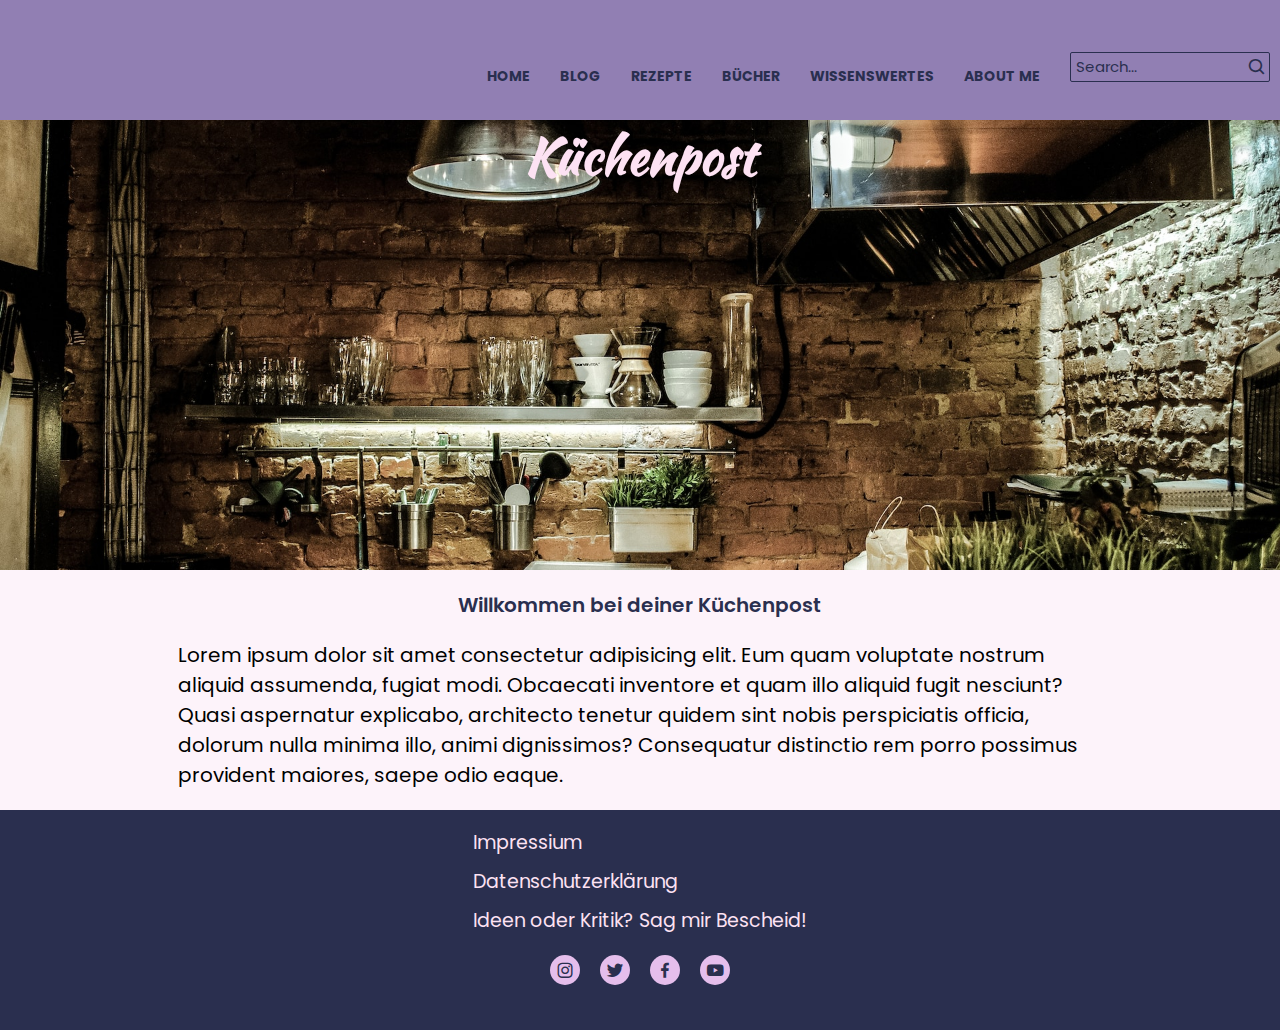
<file: index.html>
<!DOCTYPE html>
<html lang="en">
  <head id="home">
    <meta charset="UTF-8" />
    <meta name="viewport" content="width=device-width, initial-scale=1.0" />
    <!-- Favicon -->
    <link rel="icon" href="/img/favicon.png" />
    <!-- Boxicons -->
    <link
      href="https://unpkg.com/boxicons@2.1.4/css/boxicons.min.css"
      rel="stylesheet"
    />
    <!-- Style Sheet -->
    <link rel="stylesheet" href="css/main.css" />
    <title>Kuechenpost</title>
  </head>
  <body>
    <header class="header">
      <!-- <div class="logo">
        <h2>Küchenpost</h2>
      </div> -->
      <div class="burger-menu">
        <i class="bx bx-menu"></i>
      </div>
      <nav class="navbar">
        <ul class="navbar__links">
          <li><a href="#home">Home</a></li>
          <li><a href="blog.html">Blog</a></li>
          <li><a href="recipes.html">Rezepte</a></li>
          <li><a href="book.html">Bücher</a></li>
          <li><a href="#">Wissenswertes</a></li>
          <li><a href="aboutme.html">about me</a></li>
        </ul>
      </nav>
      <form action="#" class="search-bar">
        <input type="text" placeholder="Search..." />
        <button type="submit"><i class="bx bx-search"></i></button>
      </form>
    </header>
    <main>
      <div class="hero">
        <h1>Küchenpost</h1>
      </div>
      <h2>Willkommen bei deiner Küchenpost</h2>
      <div class="container">
        
        <p>
          Lorem ipsum dolor sit amet consectetur adipisicing elit. Eum quam
          voluptate nostrum aliquid assumenda, fugiat modi. Obcaecati inventore
          et quam illo aliquid fugit nesciunt? Quasi aspernatur explicabo,
          architecto tenetur quidem sint nobis perspiciatis officia, dolorum
          nulla minima illo, animi dignissimos? Consequatur distinctio rem porro
          possimus provident maiores, saepe odio eaque.
        </p>
      </div>
    </main>

    <footer>
      <section class="footer">
        <div class="footer__links">
          <ul>
            <li><a href="impressium.html">Impressium</a></li>
            <li><a href="datenschutz.html">Datenschutzerklärung</a></li>
            <li>
              <a href="contactme.html">Ideen oder Kritik? Sag mir Bescheid!</a>
            </li>
          </ul>

          <div class="footer__icon">
            <a href="#"><i class="bx bxl-instagram"></i></a>
            <a href="#"><i class="bx bxl-twitter"></i></a>
            <a href="#"><i class="bx bxl-facebook"></i></a>
            <a href="#"><i class="bx bxl-youtube"></i></a>
          </div>
        </div>
      </section>
    </footer>

    <script type="text/javascript" src="/script.js"></script>
  </body>
</html>
</file>
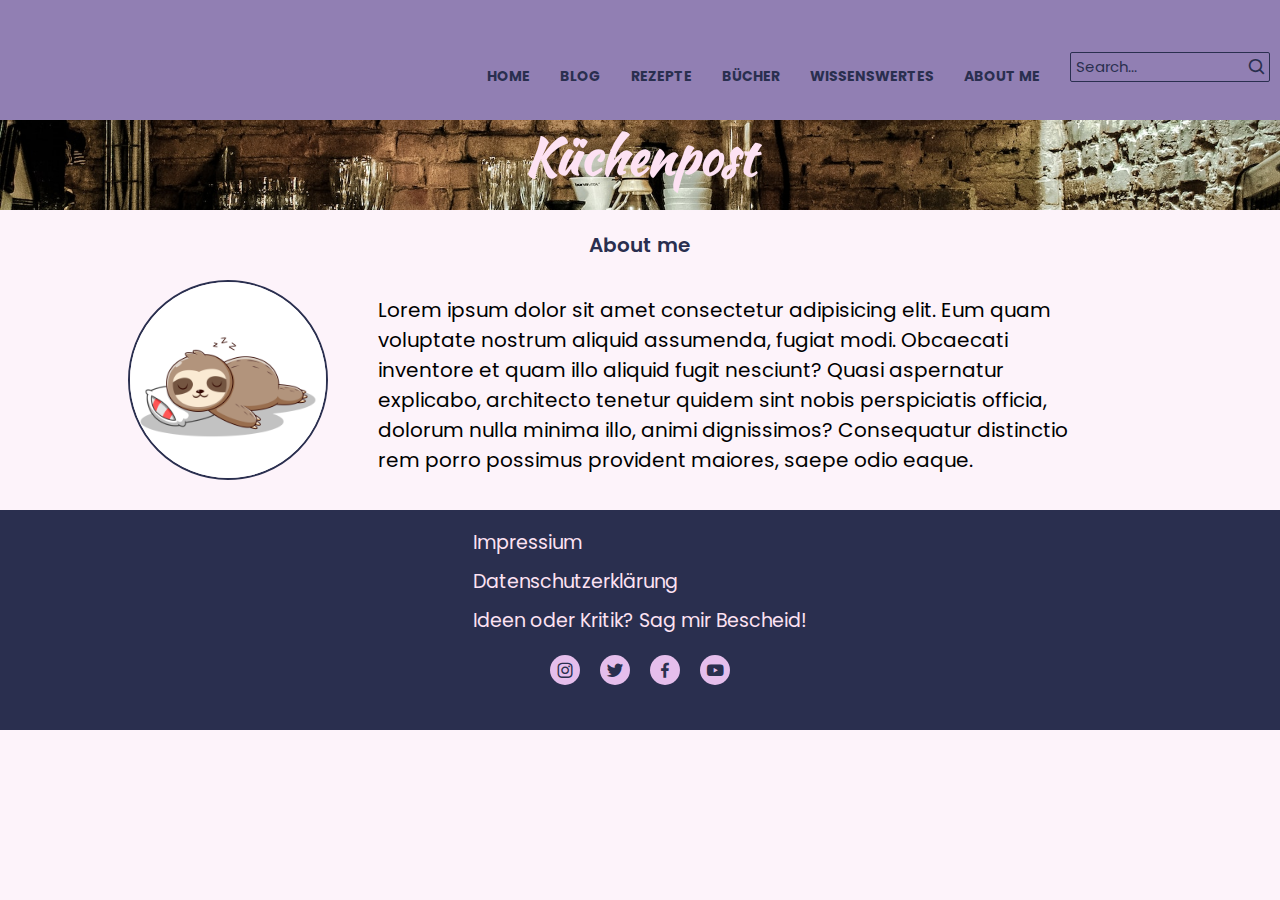
<file: aboutme.html>
<!DOCTYPE html>
<html lang="en">
  <head id="home">
    <meta charset="UTF-8" />
    <meta name="viewport" content="width=device-width, initial-scale=1.0" />
    <!-- Favicon -->
    <link rel="icon" href="/img/favicon.png" />
    <!-- Boxicons -->
    <link
      href="https://unpkg.com/boxicons@2.1.4/css/boxicons.min.css"
      rel="stylesheet"
    />
    <!-- Style Sheet -->
    <link rel="stylesheet" href="css/main.css" />
    <title>Kuechenpost</title>
  </head>
  <body>
    <header class="header">
      <!-- <div class="logo">
        <h2>Küchenpost</h2>
      </div> -->
      <div class="burger-menu">
        <i class="bx bx-menu"></i>
      </div>
      <nav class="navbar">
        <ul class="navbar__links">
          <li><a href="index.html">Home</a></li>
          <li><a href="blog.html">Blog</a></li>
          <li><a href="recipes.html">Rezepte</a></li>
          <li><a href="book.html">Bücher</a></li>
          <li><a href="#">Wissenswertes</a></li>
          <li><a href="aboutme.html">about me</a></li>
        </ul>
      </nav>
      <form action="#" class="search-bar">
        <input type="text" placeholder="Search..." />
        <button type="submit"><i class="bx bx-search"></i></button>
      </form>
    </header>
    <main>
      <div class="hero hero2">
        <h1>Küchenpost</h1>
      </div>
      <h2>About me</h2>
      <div class="container about-me">
        <img src="img/sloth.jpg" alt="">
        <p>
          Lorem ipsum dolor sit amet consectetur adipisicing elit. Eum quam
          voluptate nostrum aliquid assumenda, fugiat modi. Obcaecati inventore
          et quam illo aliquid fugit nesciunt? Quasi aspernatur explicabo,
          architecto tenetur quidem sint nobis perspiciatis officia, dolorum
          nulla minima illo, animi dignissimos? Consequatur distinctio rem porro
          possimus provident maiores, saepe odio eaque.
        </p>
      </div>
    </main>

    <footer>
      <section class="footer">
        <div class="footer__links">
          <ul>
            <li><a href="impressium.html">Impressium</a></li>
            <li><a href="datenschutz.html">Datenschutzerklärung</a></li>
            <li>
              <a href="contactme.html">Ideen oder Kritik? Sag mir Bescheid!</a>
            </li>
          </ul>

          <div class="footer__icon">
            <a href="#"><i class="bx bxl-instagram"></i></a>
            <a href="#"><i class="bx bxl-twitter"></i></a>
            <a href="#"><i class="bx bxl-facebook"></i></a>
            <a href="#"><i class="bx bxl-youtube"></i></a>
          </div>
        </div>
      </section>
    </footer>

    <script type="text/javascript" src="/script.js"></script>
  </body>
</html>
</file>
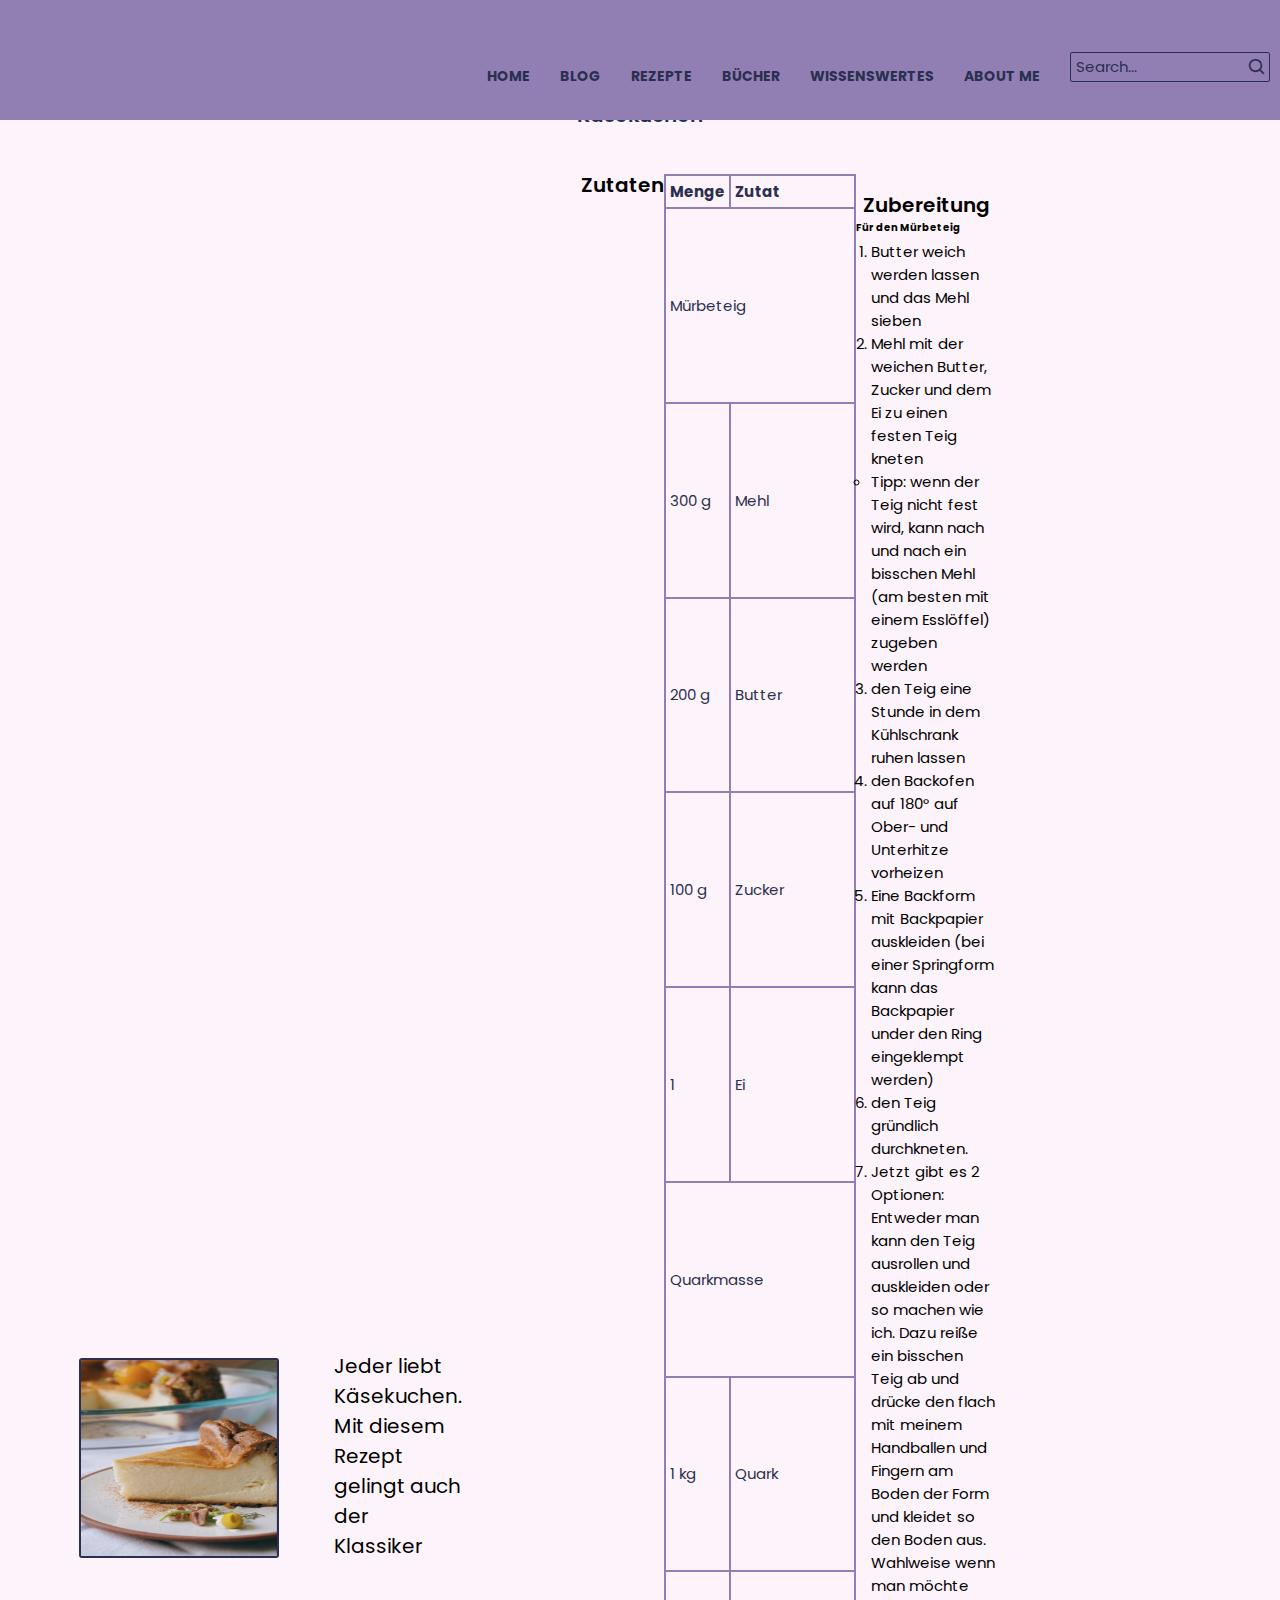
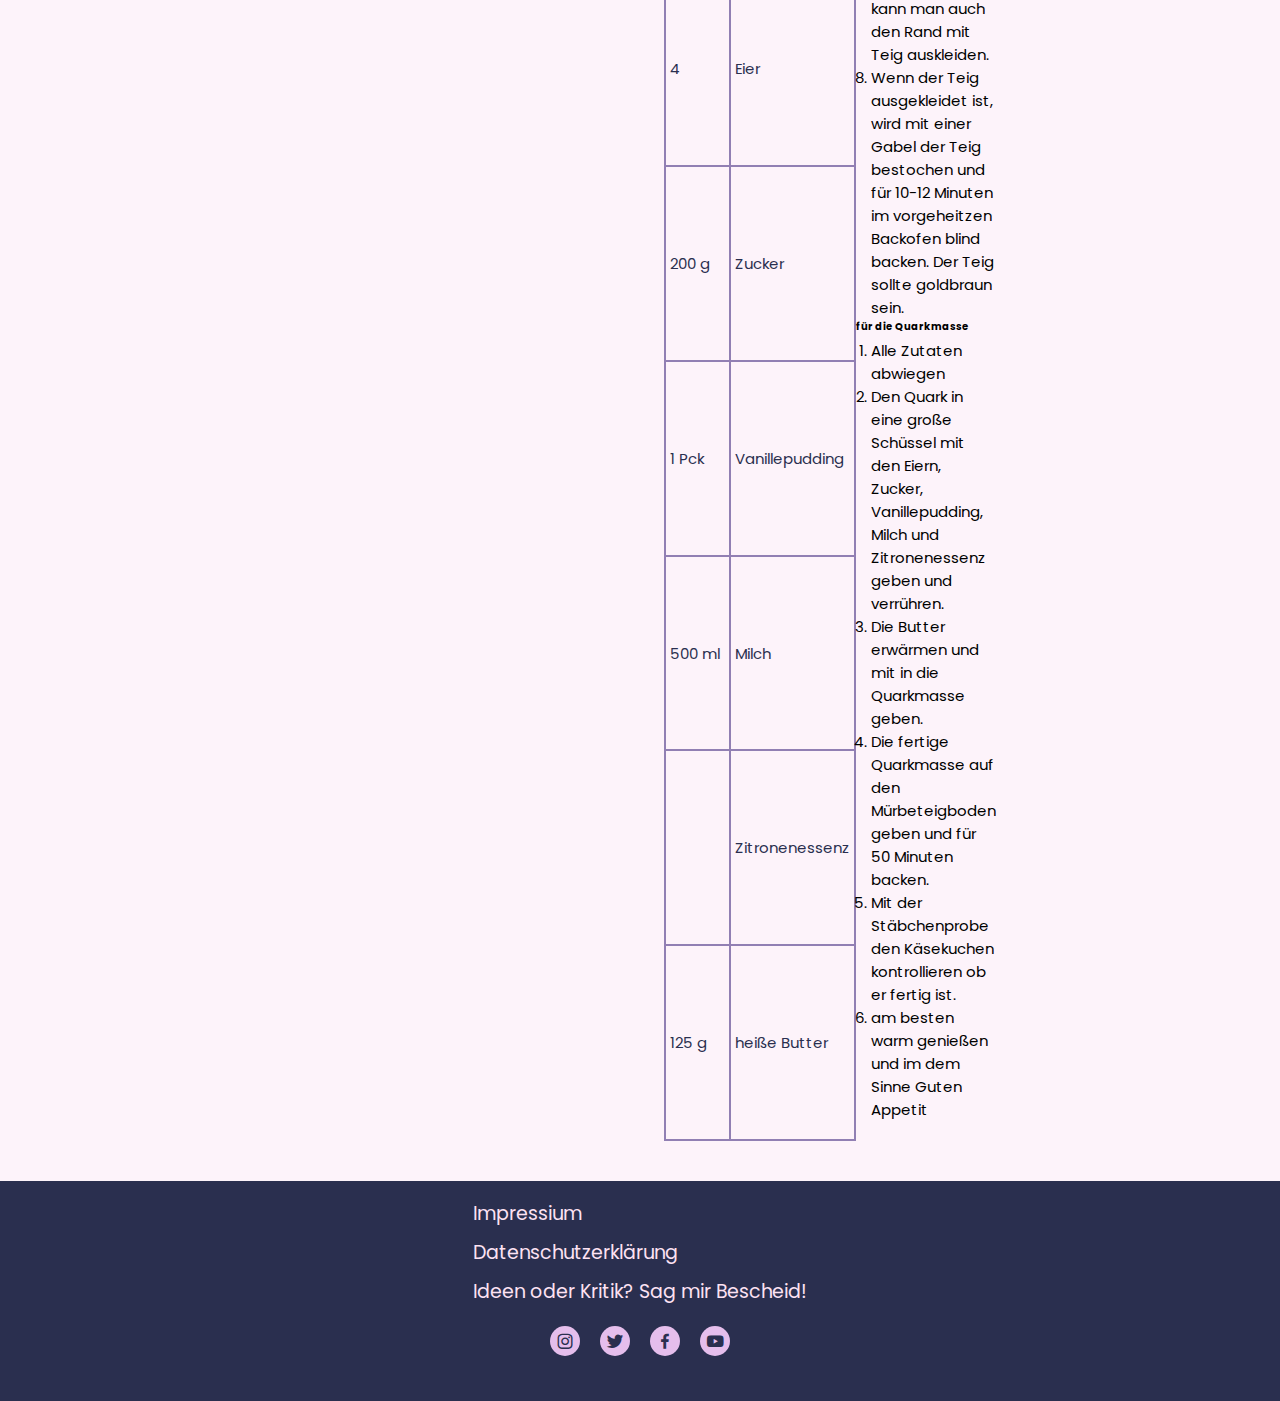
<file: kaesekuchen.html>
<!DOCTYPE html>
<html lang="en">
  <head id="home">
    <meta charset="UTF-8" />
    <meta name="viewport" content="width=device-width, initial-scale=1.0" />
    <!-- Favicon -->
    <link rel="icon" href="/img/favicon.png" />
    <!-- Boxicons -->
    <link
      href="https://unpkg.com/boxicons@2.1.4/css/boxicons.min.css"
      rel="stylesheet"
    />
    <!-- Style Sheet -->
    <link rel="stylesheet" href="css/main.css" />
    <title>Kuechenpost</title>
  </head>
  <body>
    <header class="header">
      <!-- <div class="logo">
        <h2>Küchenpost</h2>
      </div> -->
      <div class="burger-menu">
        <i class="bx bx-menu"></i>
      </div>
      <nav class="navbar">
        <ul class="navbar__links">
          <li><a href="index.html">Home</a></li>
          <li><a href="blog.html">Blog</a></li>
          <li><a href="recipes.html">Rezepte</a></li>
          <li><a href="book.html">Bücher</a></li>
          <li><a href="#">Wissenswertes</a></li>
          <li><a href="aboutme.html">about me</a></li>
        </ul>
      </nav>
      <form action="#" class="search-bar">
        <input type="text" placeholder="Search..." />
        <button type="submit"><i class="bx bx-search"></i></button>
      </form>
    </header>
    <main>
      <!-- <div class="hero hero2">
        <h1>Küchenpost</h1>
      </div> -->

      <h2>Käsekuchen</h2>
      <div class="recipes-section recipe-area">
        <div class="container recipe">
          <img src="/img/kaesekuchen.jpg" />
          <div class="blog-box">
            <!-- <h3>Käsekuchen</h3> -->
            <p>
              Jeder liebt Käsekuchen. Mit diesem Rezept gelingt auch der
              Klassiker
            </p>
          </div>
          <div class="recipes-table">
            <h3>Zutaten</h3>
            <table class="table1">
              <thead>
                <tr>
                  <th>Menge</th>
                  <th>Zutat</th>
                </tr>
              </thead>
              <tbody>
                <tr>
                  <td colspan="2">Mürbeteig</td>
                </tr>
                <tr>
                  <td>300 g</td>
                  <td>Mehl</td>
                </tr>
                <tr>
                  <td>200 g</td>
                  <td>Butter</td>
                </tr>
                <tr>
                  <td>100 g</td>
                  <td>Zucker</td>
                </tr>
                <tr>
                  <td>1</td>
                  <td>Ei</td>
                </tr>
                <tr>
                  <td colspan="2">Quarkmasse</td>
                </tr>
                <tr>
                  <td>1 kg</td>
                  <td>Quark</td>
                </tr>
                <tr>
                  <td>4</td>
                  <td>Eier</td>
                </tr>
                <tr>
                  <td>200 g</td>
                  <td>Zucker</td>
                </tr>
                <tr>
                  <td>1 Pck</td>
                  <td>Vanillepudding</td>
                </tr>
                <tr>
                  <td>500 ml</td>
                  <td>Milch</td>
                </tr>
                <tr>
                  <td></td>
                  <td>Zitronenessenz</td>
                </tr>
                <tr>
                  <td>125 g</td>
                  <td>heiße Butter</td>
                </tr>
              </tbody>
            </table>
            <div class="recipe-preparation">
              <h3>Zubereitung</h3>

              <h4>Für den Mürbeteig</h4>
              <ol>
                <li>Butter weich werden lassen und das Mehl sieben</li>
                <li>
                  Mehl mit der weichen Butter, Zucker und dem Ei zu einen festen
                  Teig kneten
                  <ul>
                    <li>
                      Tipp: wenn der Teig nicht fest wird, kann nach und nach
                      ein bisschen Mehl (am besten mit einem Esslöffel) zugeben
                      werden
                    </li>
                  </ul>
                </li>
                <li>den Teig eine Stunde in dem Kühlschrank ruhen lassen</li>
                <li>
                  den Backofen auf 180° auf Ober- und Unterhitze vorheizen
                </li>
                <li>
                  Eine Backform mit Backpapier auskleiden (bei einer Springform
                  kann das Backpapier under den Ring eingeklempt werden)
                </li>
                <li>den Teig gründlich durchkneten.</li>
                <li>
                  Jetzt gibt es 2 Optionen: Entweder man kann den Teig ausrollen
                  und auskleiden oder so machen wie ich. Dazu reiße ein bisschen
                  Teig ab und drücke den flach mit meinem Handballen und Fingern
                  am Boden der Form und kleidet so den Boden aus. Wahlweise wenn
                  man möchte kann man auch den Rand mit Teig auskleiden.
                </li>
                <li>
                  Wenn der Teig ausgekleidet ist, wird mit einer Gabel der Teig
                  bestochen und für 10-12 Minuten im vorgeheitzen Backofen blind
                  backen. Der Teig sollte goldbraun sein.
                </li>
              </ol>

              <h4>für die Quarkmasse</h4>
              <ol>
                <li>Alle Zutaten abwiegen</li>
                <li>
                  Den Quark in eine große Schüssel mit den Eiern, Zucker,
                  Vanillepudding, Milch und Zitronenessenz geben und verrühren.
                </li>
                <li>Die Butter erwärmen und mit in die Quarkmasse geben.</li>
                <li>
                  Die fertige Quarkmasse auf den Mürbeteigboden geben und für 50
                  Minuten backen.
                </li>
                <li>
                  Mit der Stäbchenprobe den Käsekuchen kontrollieren ob er
                  fertig ist.
                </li>
                <li>am besten warm genießen und im dem Sinne Guten Appetit</li>
              </ol>
            </div>
          </div>
        </div>
      </div>
    </main>

    <footer>
      <section class="footer">
        <div class="footer__links">
          <ul>
            <li><a href="impressium.html">Impressium</a></li>
            <li><a href="datenschutz.html">Datenschutzerklärung</a></li>
            <li>
              <a href="contactme.html">Ideen oder Kritik? Sag mir Bescheid!</a>
            </li>
          </ul>

          <div class="footer__icon">
            <a href="#"><i class="bx bxl-instagram"></i></a>
            <a href="#"><i class="bx bxl-twitter"></i></a>
            <a href="#"><i class="bx bxl-facebook"></i></a>
            <a href="#"><i class="bx bxl-youtube"></i></a>
          </div>
        </div>
      </section>
    </footer>

    <script type="text/javascript" src="/script.js"></script>
  </body>
</html>
</file>
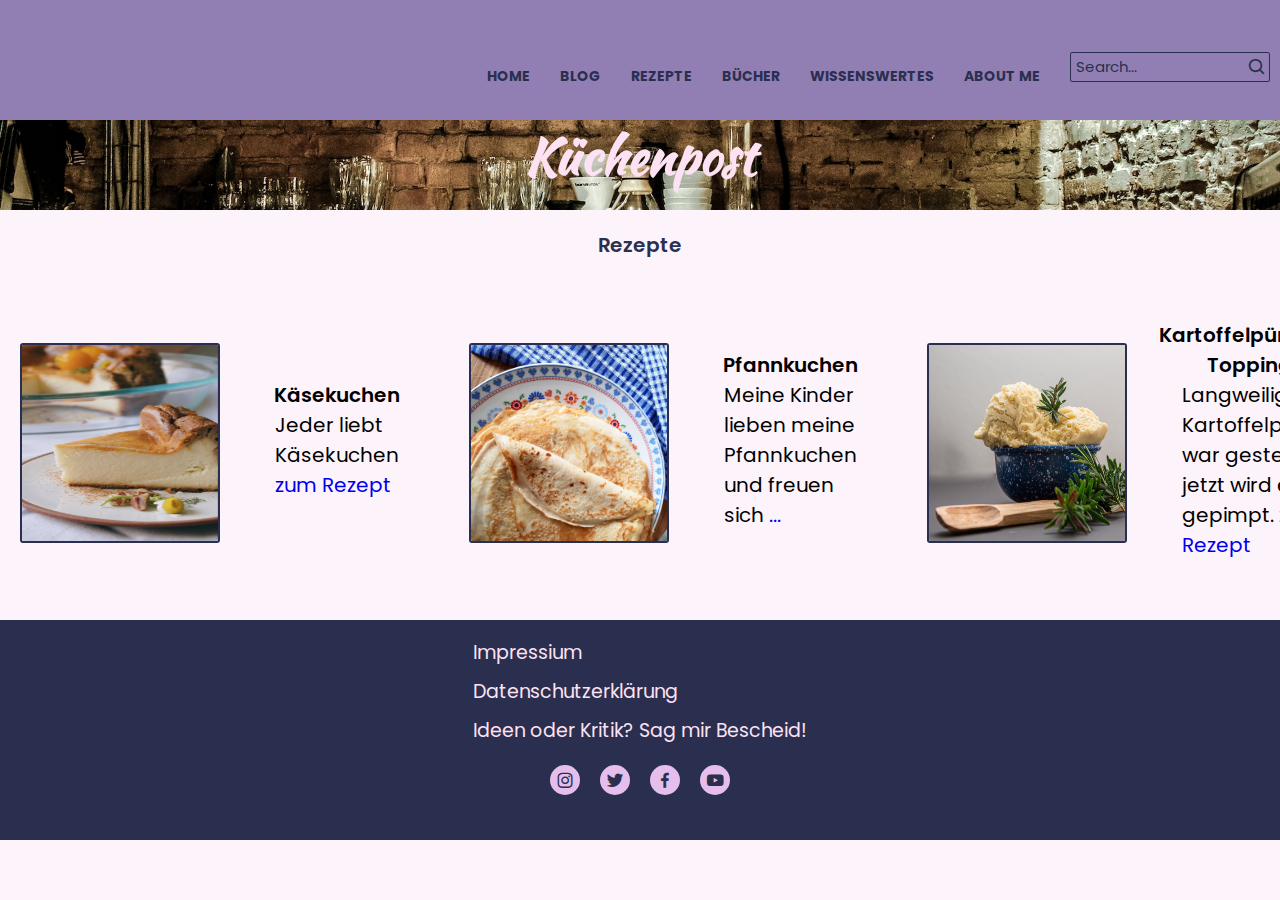
<file: recipes.html>
<!DOCTYPE html>
<html lang="en">
  <head id="home">
    <meta charset="UTF-8" />
    <meta name="viewport" content="width=device-width, initial-scale=1.0" />
    <!-- Favicon -->
    <link rel="icon" href="/img/favicon.png" />
    <!-- Boxicons -->
    <link
      href="https://unpkg.com/boxicons@2.1.4/css/boxicons.min.css"
      rel="stylesheet"
    />
    <!-- Style Sheet -->
    <link rel="stylesheet" href="css/main.css" />
    <title>Kuechenpost</title>
  </head>
  <body>
    <header class="header">
      <!-- <div class="logo">
        <h2>Küchenpost</h2>
      </div> -->
      <div class="burger-menu">
        <i class="bx bx-menu"></i>
      </div>
      <nav class="navbar">
        <ul class="navbar__links">
          <li><a href="index.html">Home</a></li>
          <li><a href="blog.html">Blog</a></li>
          <li><a href="recipes.html">Rezepte</a></li>
          <li><a href="book.html">Bücher</a></li>
          <li><a href="#">Wissenswertes</a></li>
          <li><a href="aboutme.html">about me</a></li>
        </ul>
      </nav>
      <form action="#" class="search-bar">
        <input type="text" placeholder="Search..." />
        <button type="submit"><i class="bx bx-search"></i></button>
      </form>
    </header>
    <main>
      <div class="hero hero2">
        <h1>Küchenpost</h1>
      </div>

      <h2>Rezepte</h2>
      <div class="recipes-section">
        <div class="container recipe">
            <img src="/img/kaesekuchen.jpg" />
            <div class="blog-box">
            <h3>Käsekuchen</h3>
            <p>
                Jeder liebt Käsekuchen <a href="kaesekuchen.html">zum Rezept</a>
            </p>
            </div>
        </div>

        <div class="container recipe">
            <img src="/img/pfannkuchen.jpg" />
            <div class="blog-box">
            <h3>Pfannkuchen</h3>
            <p>
                Meine Kinder lieben meine Pfannkuchen und freuen sich <a href="#">...</a>
            </p>
            </div>
        </div>
        <div class="container recipe">
            <img src="/img/kartoffelpuree.jpg" />
            <div class="blog-box">
            <h3>Kartoffelpüree mit Toppings</h3>
            <p>
                Langweiliger Kartoffelpüree war gestern, jetzt wird er gepimpt. <a href="#">zum Rezept</a>
            </p>
            </div>
        </div>
        </div>
      </div>
    </main>

    <footer>
      <section class="footer">
        <div class="footer__links">
          <ul>
            <li><a href="impressium.html">Impressium</a></li>
            <li><a href="datenschutz.html">Datenschutzerklärung</a></li>
            <li>
              <a href="contactme.html">Ideen oder Kritik? Sag mir Bescheid!</a>
            </li>
          </ul>

          <div class="footer__icon">
            <a href="#"><i class="bx bxl-instagram"></i></a>
            <a href="#"><i class="bx bxl-twitter"></i></a>
            <a href="#"><i class="bx bxl-facebook"></i></a>
            <a href="#"><i class="bx bxl-youtube"></i></a>
          </div>
        </div>
      </section>
    </footer>

    <script type="text/javascript" src="/script.js"></script>
  </body>
</html>
</file>
<file: css/main.css>
@import url("https://fonts.googleapis.com/css2?family=Kaushan+Script&display=swap");
@import url("https://fonts.googleapis.com/css2?family=Poppins:wght@100;200;300;400;500;600;700;800;900&display=swap");
* {
  margin: 0;
  padding: 0;
  box-sizing: border-box;
  text-decoration: none;
  text-decoration-color: none;
}

:root {
  font-size: 62.5%;
  font-family: "Poppins", sans-serif;
}

body {
  background-color: #fdf3fa;
}

h2 {
  font-size: 2rem;
  font-weight: 600;
  text-align: center;
  color: #2a2f4f;
}

h3 {
  text-align: center;
  font-size: 2rem;
  font-weight: 600;
}

img {
  width: 20rem;
  aspect-ratio: 1/1;
  border-radius: 10%;
}

.header {
  position: fixed;
  top: 0;
  width: 100%;
  height: 12rem;
  background-color: #917fb3;
  display: block;
  display: flex;
  align-items: center;
  justify-content: flex-end;
}
.header .logo {
  display: flex;
  justify-content: center;
  align-items: center;
  margin-left: 3rem;
  margin-bottom: -0.9rem;
  font-family: "Kaushan Script", cursive;
  font-size: 2.5rem;
  color: #2a2f4f;
}

.burger-menu {
  display: block;
  cursor: pointer;
  font-size: 3rem;
  margin-right: 1rem;
  margin-bottom: -1.2rem;
}
.burger-menu .bx {
  color: #2a2f4f;
}

.navbar {
  display: none;
}
.navbar .navbar__links {
  display: flex;
  justify-content: flex-end;
  margin: 3rem;
  margin-bottom: -0.2rem;
  gap: 3rem;
  list-style: none;
  font-size: 1.4rem;
  font-weight: bold;
  text-transform: uppercase;
  color: #2a2f4f;
}
.navbar .navbar__links a {
  position: relative;
  font-size: 1.4rem;
  color: #2a2f4f;
}
.navbar .navbar__links a::after {
  content: "";
  position: absolute;
  left: 0;
  bottom: -0.3rem;
  width: 100%;
  height: 0.1rem;
  background: #2a2f4f;
  border-radius: 0.2rem;
  transform: translateY(0.8rem);
  opacity: 0;
  transition: 0.5s;
}
.navbar .navbar__links a:hover::after {
  transform: translateY(0);
  opacity: 1;
}
.navbar .navbar__links a:focus {
  color: #2a2f4f;
}

.search-bar {
  display: none;
  width: 20rem;
  height: 3rem;
  margin-bottom: -1.3rem;
  margin-right: 1rem;
  background: transparent;
  border: 0.1rem solid #2a2f4f;
  border-radius: 0.2rem;
}
.search-bar input {
  width: 100%;
  background: transparent;
  border: none;
  outline: none;
  font-size: 1.5rem;
  color: #2a2f4f;
  font-family: "Poppins", sans-serif;
  padding-left: 0.5rem;
}
.search-bar input::-moz-placeholder {
  color: #2a2f4f;
}
.search-bar input::placeholder {
  color: #2a2f4f;
}
.search-bar button {
  width: 2.8rem;
  height: 100%;
  background: transparent;
  border: none;
  outline: none;
  display: flex;
  justify-content: center;
  align-items: center;
}
.search-bar button i {
  font-size: 2rem;
  color: #2a2f4f;
}

main {
  display: flex;
  justify-content: center;
  display: flex;
  flex-direction: column;
  justify-content: center;
  margin-top: 10rem;
}
main .hero {
  width: 100%;
  height: 50vh;
  background-image: url("/img/background.jpg");
  background-size: cover;
  background-position: center;
  background-repeat: no-repeat;
}
main .hero h1 {
  color: #fde2f3;
  font-family: "Kaushan Script", cursive;
  font-size: 5rem;
  display: flex;
  justify-content: center;
  align-content: center;
}
main .hero2 {
  width: 100%;
  height: 10vh;
}
main div {
  margin: 2rem 0;
}
main div p {
  margin: 0 5rem;
  font-size: 2rem;
}

.container {
  width: 80%;
  margin: 2rem 10%;
  display: flex;
  flex-direction: column;
  justify-content: center;
  align-items: center;
}
.container img {
  width: 20rem;
  aspect-ratio: 1/1;
  border-radius: 50%;
  border: 0.2rem solid #2a2f4f;
  margin-bottom: 1rem;
  display: flex;
  justify-content: center;
}

.blog-section {
  display: flex;
  flex-wrap: wrap;
}
.blog-section .blog {
  border: 2px solid #fde2f3;
  border-radius: 0.5rem;
}
.blog-section .blog img {
  display: flex;
  justify-content: center;
  width: 20rem;
  aspect-ratio: 1/1;
  border-radius: 0.3rem;
  margin: 1rem 0.5rem 0.5rem 2rem;
}
.blog-section .blog .blog-box {
  display: flex;
  flex-direction: column;
  justify-content: center;
}

.recipes-section {
  display: grid;
  grid-template-columns: 1fr;
}
.recipes-section img {
  display: flex;
  justify-content: center;
  width: 20rem;
  aspect-ratio: 1/1;
  border-radius: 0.3rem;
  margin: 1rem 0.5rem 0.5rem 2rem;
}

.recipe-area {
  width: 80%;
  margin-left: 10%;
  margin-right: 10%;
}

.recipes-table {
  display: flex;
  flex-direction: column;
  justify-content: center;
  margin: 0 10%;
}
.recipes-table table {
  width: 100%;
  border-collapse: collapse;
  margin-top: 0.4rem;
}
.recipes-table table th,
.recipes-table table td {
  border: 0.2rem solid #917fb3;
  padding: 0.4rem;
  text-align: left;
  font-size: 1.5rem;
  gap: 1rem;
  font-family: "Poppins", sans-serif;
  color: #2a2f4f;
}
.recipes-table ol {
  margin-top: 0.4rem;
  margin-left: 1.5rem;
}
.recipes-table ol li {
  font-size: 1.5rem;
}

.footer {
  background-color: #2a2f4f;
  height: 22rem;
  display: flex;
  justify-content: center;
}

.footer__links {
  margin: 2vh 15vw;
}
.footer__links li {
  list-style: none;
  margin-bottom: 1rem;
}
.footer__links li:hover {
  transform: translateX(-12px);
}
.footer__links li a {
  font-size: 1.9rem;
  color: #fde2f3;
  margin-bottom: 1rem;
  transition: 0.4s;
}
.footer__links li a:hover {
  color: #917fb3;
}

.footer__icon {
  display: flex;
  justify-content: center;
  align-items: center;
}
.footer__icon i {
  font-size: 2rem;
  color: #2a2f4f;
  height: 3rem;
  width: 3rem;
  border-radius: 50%;
  margin: 1rem;
  background-color: #e5beec;
  display: flex;
  justify-content: center;
  align-items: center;
  transition: 0.7s;
}
.footer__icon i:hover {
  transform: scale(1.8);
  color: #fde2f3;
  background-color: #2a2f4f;
}

@media screen and (min-width: 768px) {
  .navbar {
    display: flex;
  }
  .burger-menu {
    display: none;
  }
  .search-bar {
    display: flex;
  }
  .container {
    display: flex;
    flex-direction: row;
  }
  .blog-section {
    display: flex;
    flex-wrap: wrap;
  }
  .recipes-section {
    display: grid;
    grid-template-columns: 1fr 1fr;
  }
  .recipes-table {
    display: flex;
    flex-direction: row;
  }
}
@media screen and (min-width: 1280px) {
  .recipes-section {
    display: grid;
    grid-template-columns: repeat(3, 1fr);
  }
}/*# sourceMappingURL=main.css.map */
</file>
